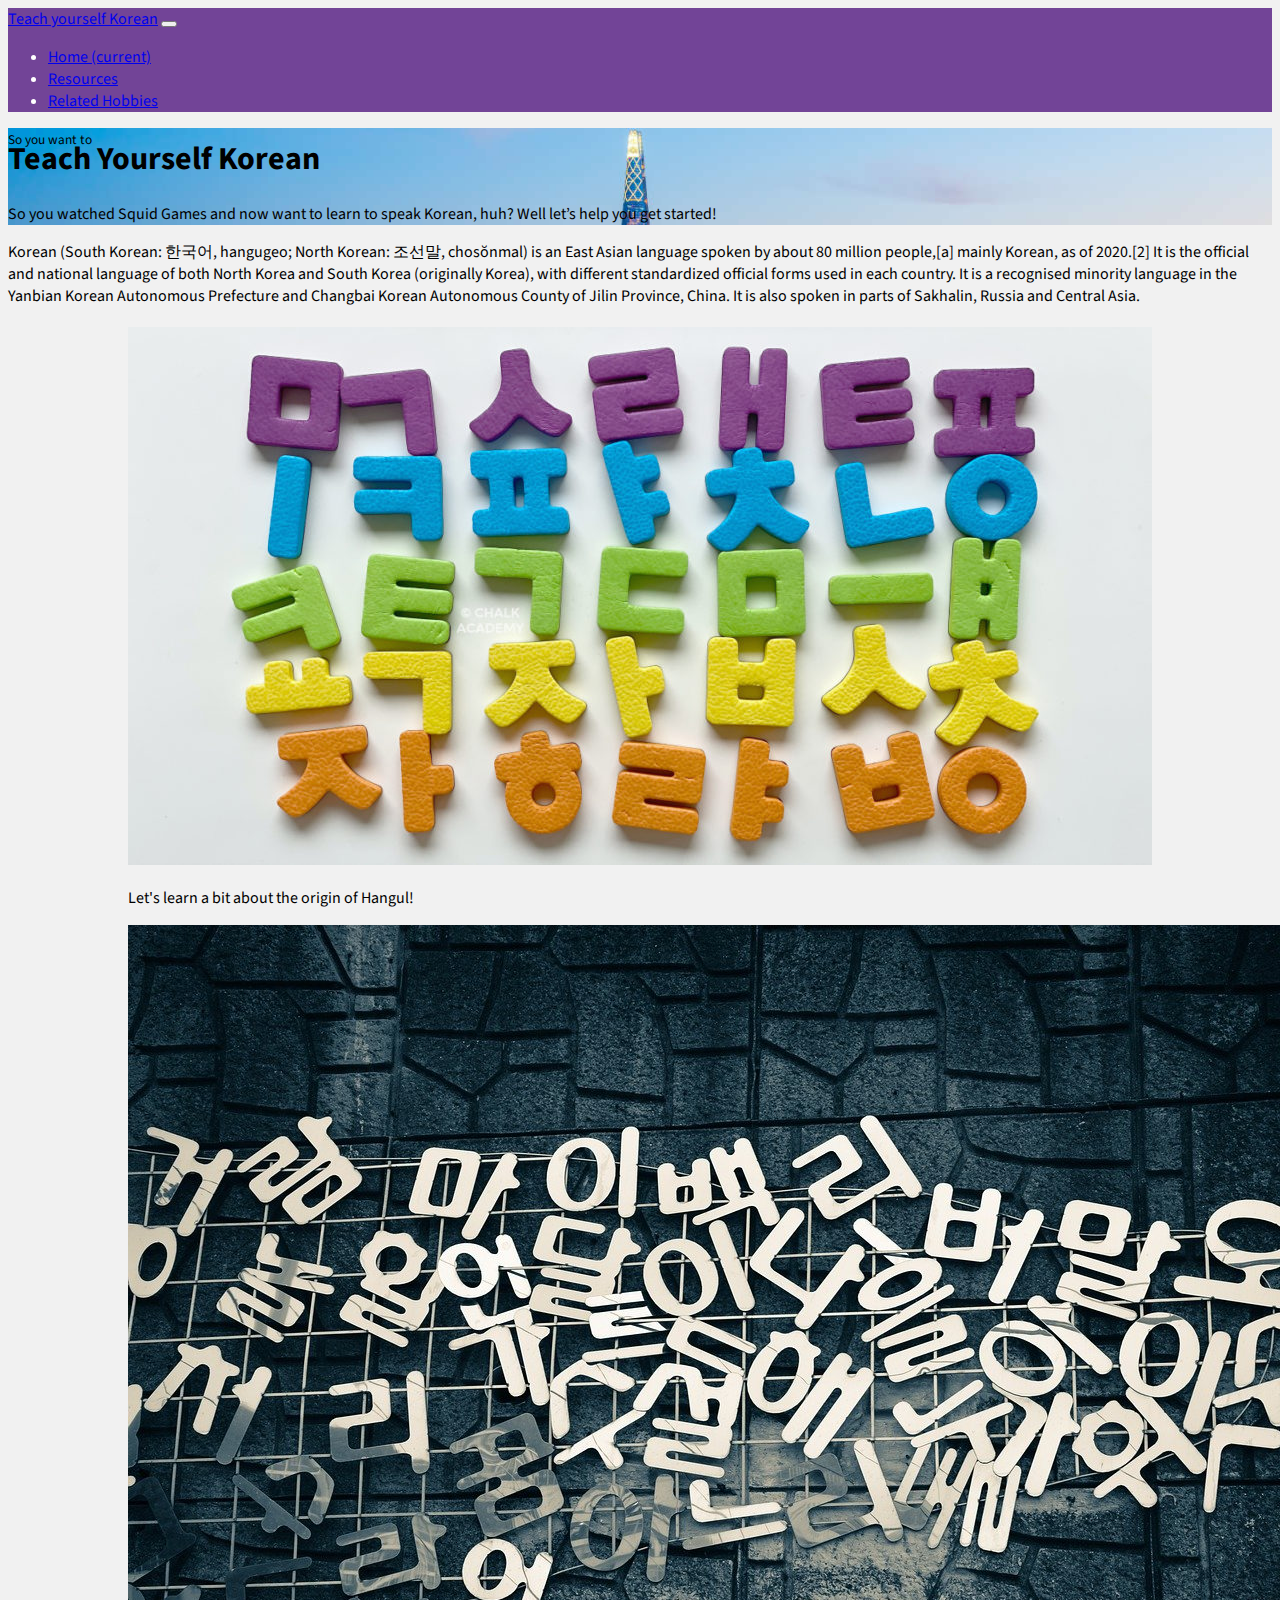
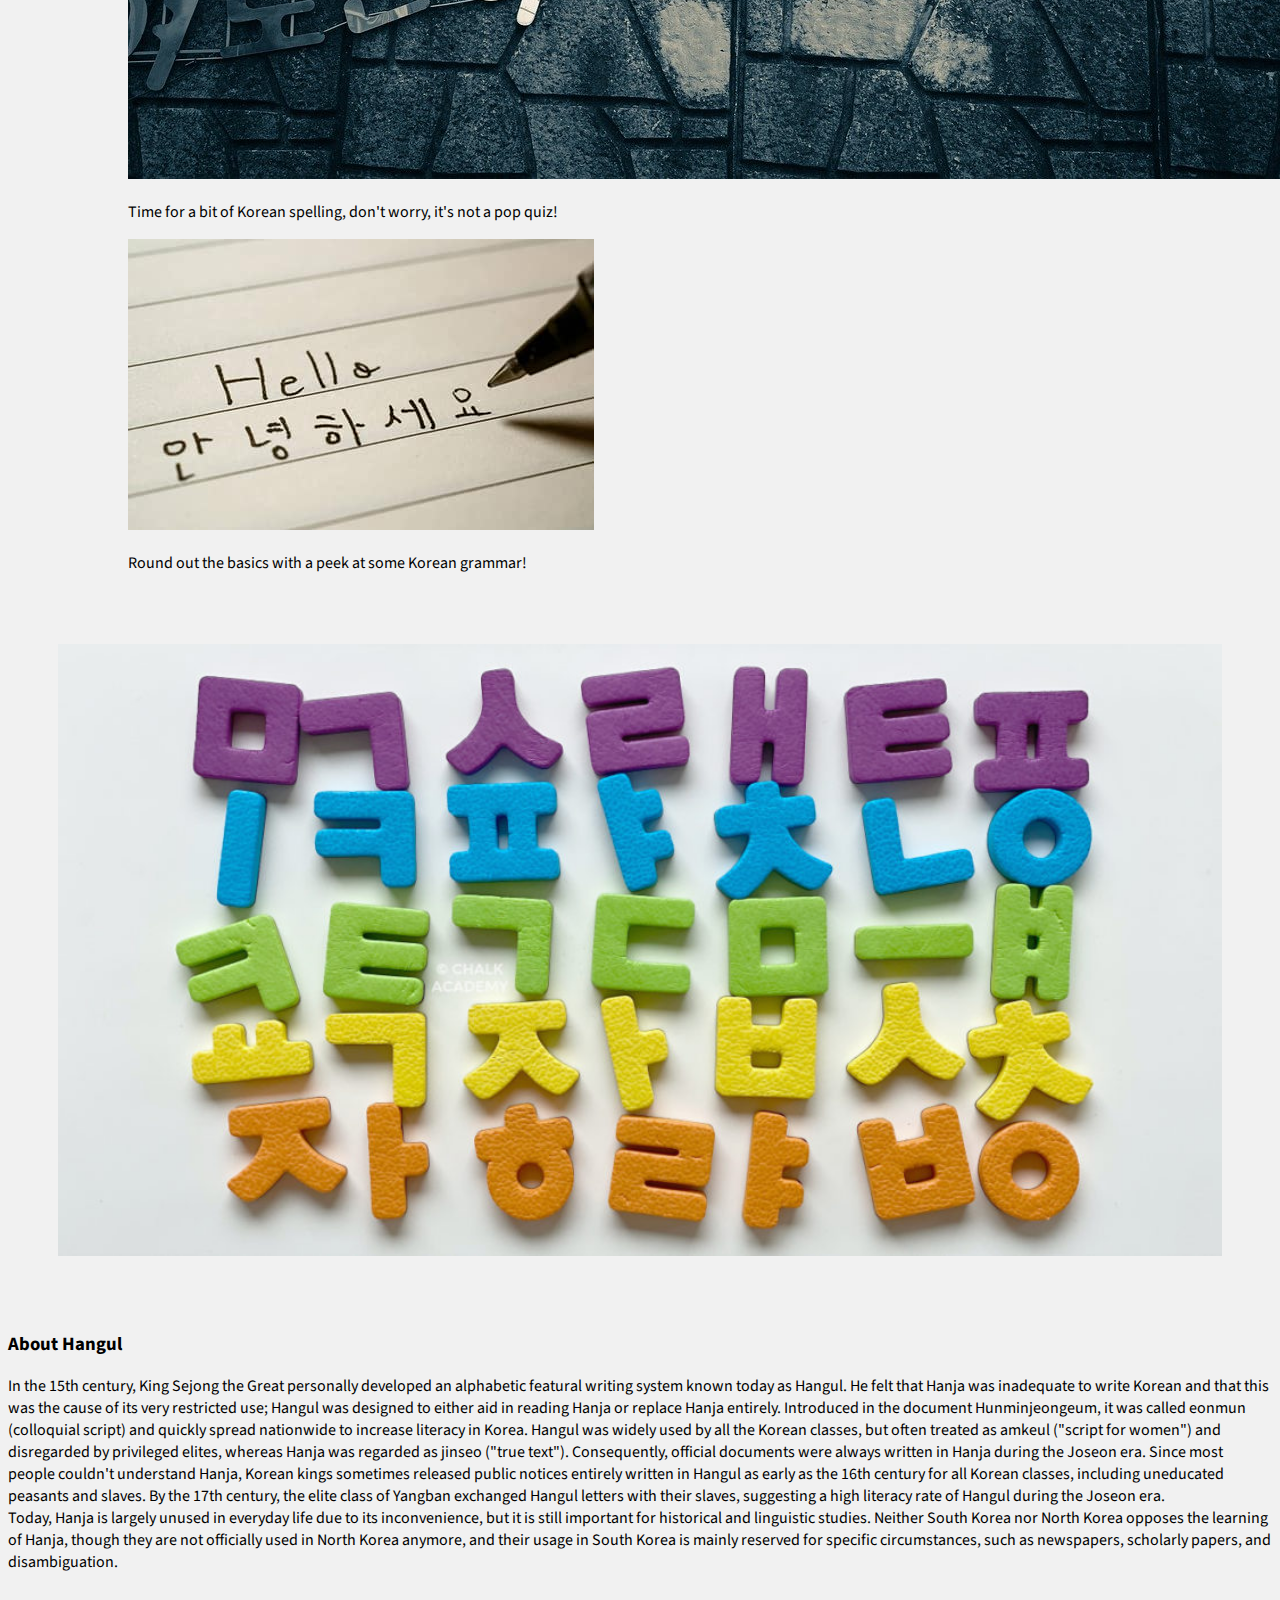
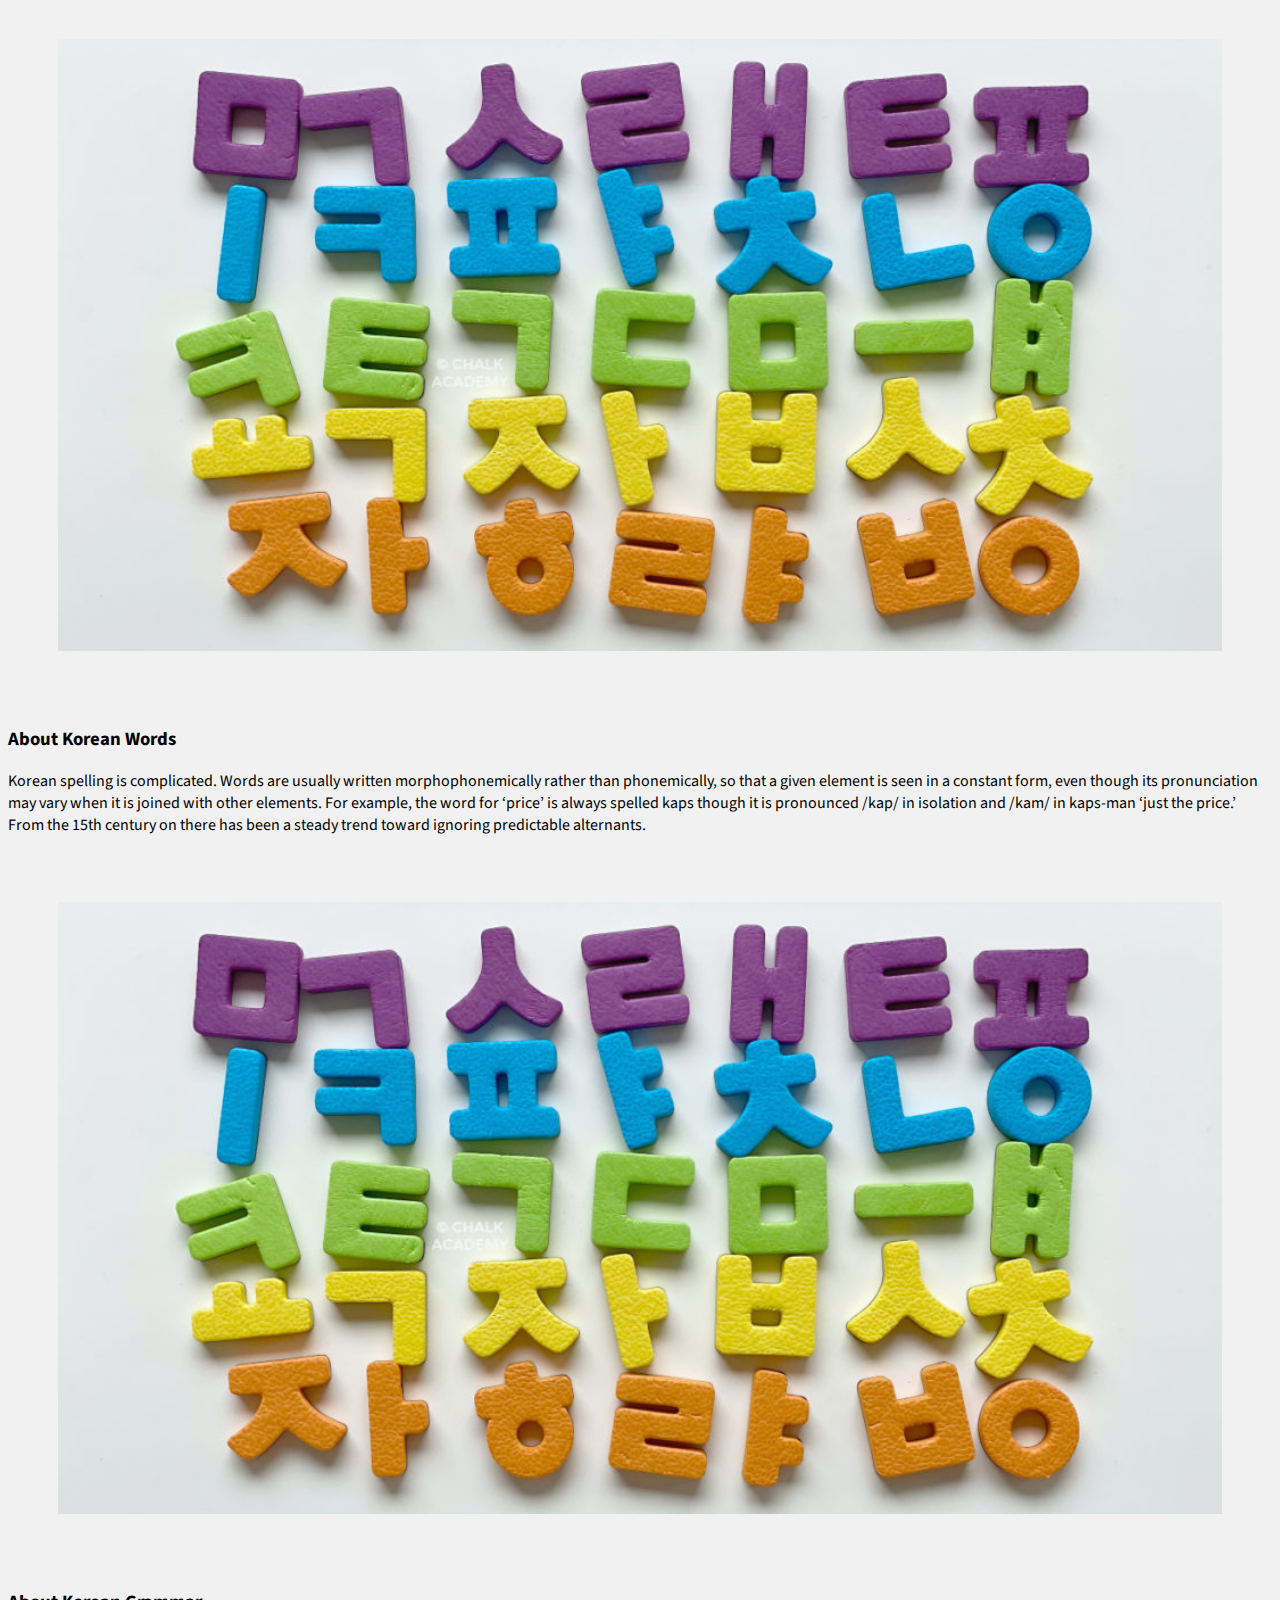
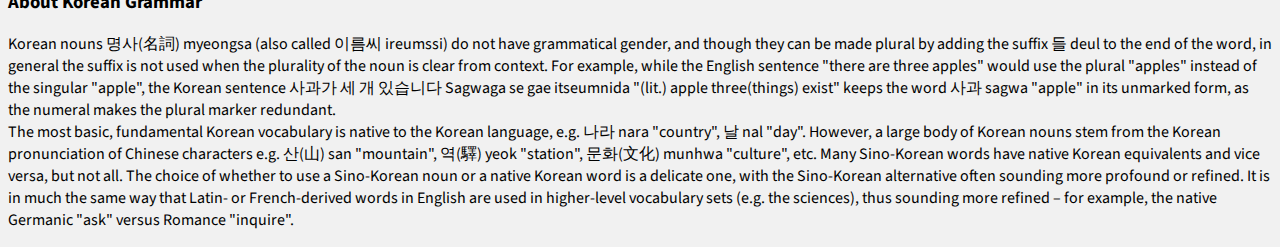
<file: index.html>
<!DOCTYPE html>
<html>
    <head>
      <link rel="preconnect" href="https://fonts.googleapis.com">
<link rel="preconnect" href="https://fonts.gstatic.com" crossorigin>
<link href="https://fonts.googleapis.com/css2?family=Source+Sans+Pro:ital,wght@0,200;0,300;0,400;0,600;0,700;0,900;1,200;1,300;1,400;1,600;1,700;1,900&display=swap" rel="stylesheet">
        <script src="https://code.jquery.com/jquery-3.3.1.slim.min.js" integrity="sha384-q8i/X+965DzO0rT7abK41JStQIAqVgRVzpbzo5smXKp4YfRvH+8abtTE1Pi6jizo" crossorigin="anonymous"></script>
        <script src="https://cdnjs.cloudflare.com/ajax/libs/popper.js/1.14.3/umd/popper.min.js" integrity="sha384-ZMP7rVo3mIykV+2+9J3UJ46jBk0WLaUAdn689aCwoqbBJiSnjAK/l8WvCWPIPm49" crossorigin="anonymous"></script>
        <link rel="stylesheet" href="https://stackpath.bootstrapcdn.com/bootstrap/4.1.3/css/bootstrap.min.css" integrity="sha384-MCw98/SFnGE8fJT3GXwEOngsV7Zt27NXFoaoApmYm81iuXoPkFOJwJ8ERdknLPMO" crossorigin="anonymous">
        <script src="https://stackpath.bootstrapcdn.com/bootstrap/4.1.3/js/bootstrap.min.js" integrity="sha384-ChfqqxuZUCnJSK3+MXmPNIyE6ZbWh2IMqE241rYiqJxyMiZ6OW/JmZQ5stwEULTy" crossorigin="anonymous"></script>
<link rel="stylesheet" href="css/site.css">
<!-- Global site tag (gtag.js) - Google Analytics -->
<script async src="https://www.googletagmanager.com/gtag/js?id=G-XKFLMZ5LBX"></script>
<script>
  window.dataLayer = window.dataLayer || [];
  function gtag(){dataLayer.push(arguments);}
  gtag('js', new Date());

  gtag('config', 'G-XKFLMZ5LBX');
</script>
<!-- Hotjar Tracking Code for https://struninb.github.io/hobby/ -->
<script>
  (function(h,o,t,j,a,r){
      h.hj=h.hj||function(){(h.hj.q=h.hj.q||[]).push(arguments)};
      h._hjSettings={hjid:2699877,hjsv:6};
      a=o.getElementsByTagName('head')[0];
      r=o.createElement('script');r.async=1;
      r.src=t+h._hjSettings.hjid+j+h._hjSettings.hjsv;
      a.appendChild(r);
  })(window,document,'https://static.hotjar.com/c/hotjar-','.js?sv=');
</script>
    </head>

    <body>
        <!--Nav Start-->
        <nav class="navbar navbar-expand-lg navbar-dark bg-light mynav">
            <a class="navbar-brand" href="#">Teach yourself Korean</a>
            <button class="navbar-toggler" type="button" data-toggle="collapse" data-target="#navbarNav" aria-controls="navbarNav" aria-expanded="false" aria-label="Toggle navigation">
              <span class="navbar-toggler-icon"></span>
            </button>
            <div class="collapse navbar-collapse" id="navbarNav">
              <ul class="navbar-nav">
                <li class="nav-item active">
                  <a class="nav-link" href="index.html">Home <span class="sr-only">(current)</span></a>
                </li>
                <li class="nav-item active">
                  <a class="nav-link" href="resources.html">Resources</a>
                </li>
                <li class="nav-item active">
                  <a class="nav-link" href="relatedhobbies.html">Related Hobbies</a>
                </li>
              </ul>
            </div>
          </nav>
<!--Nav End-->

<!--Jumbotron Start-->
<div class="jumbotron jumbotron-fluid hero">
    <div class="container">
        <p><small>So you want to</small></p>
      <h1 class="display-2" style="margin-top:-30px;">Teach Yourself Korean</h1>
      <p class="lead">So you watched Squid Games and now want to learn to speak Korean, huh? Well let’s help you get started!</p>
    </div>
  </div>
<!--Jumbotron End-->
<div class="text col-8" style="margin:0 auto;">
Korean (South Korean: 한국어, hangugeo; North Korean: 조선말, chosŏnmal) is an East Asian language spoken by about 80 million people,[a] mainly Korean, as of 2020.[2] It is the official and national language of both North Korea and South Korea (originally Korea), with different standardized official forms used in each country. It is a recognised minority language in the Yanbian Korean Autonomous Prefecture and Changbai Korean Autonomous County of Jilin Province, China. It is also spoken in parts of Sakhalin, Russia and Central Asia.
</div>
<!--Cards Begin-->
<div id="sections">
    <div class="row">
        <div class="card col-sm-12 col-md-4 col-lg-4" >
            <a href="#hangul"><img class="card-img-top" src="images/hangul.jpg" ></a>
            <div class="card-body">
              <p class="card-text">Let's learn a bit about the origin of Hangul!</p>
            </div>
          </div>

          <div class="card col-sm-12 col-md-4 col-lg-4" >
            <a href="#words"><img class="card-img-top" src="images/words.jpg" ></a>
            <div class="card-body">
              <p class="card-text">Time for a bit of Korean spelling, don't worry, it's not a pop quiz!</p>
            </div>
          </div>

          <div class="card col-sm-12 col-md-4 col-lg-4" >
            <a href="#grammar"><img class="card-img-top" src="images/speaking.jpg" ></a>
            <div class="card-body">
              <p class="card-text">Round out the basics with a peek at some Korean grammar!</p>
            </div>
          </div>

    </div>
</div>
<!--Cards End-->
<div class="container-fluid content">
<div class="row valueProp" id="hangul">
  <div class="sideAccent">
  </div>
  <div class="imageContainer col-3">
    <img src="images/hangul.jpg">
  </div>
  <div class="text col-8">
    <h3>About Hangul</h3>
    <p>
      In the 15th century, King Sejong the Great personally developed an alphabetic featural writing system known today as Hangul. He felt that Hanja was inadequate to write Korean and that this was the cause of its very restricted use; Hangul was designed to either aid in reading Hanja or replace Hanja entirely. Introduced in the document Hunminjeongeum, it was called eonmun (colloquial script) and quickly spread nationwide to increase literacy in Korea. Hangul was widely used by all the Korean classes, but often treated as amkeul ("script for women") and disregarded by privileged elites, whereas Hanja was regarded as jinseo ("true text"). Consequently, official documents were always written in Hanja during the Joseon era. Since most people couldn't understand Hanja, Korean kings sometimes released public notices entirely written in Hangul as early as the 16th century for all Korean classes, including uneducated peasants and slaves. By the 17th century, the elite class of Yangban exchanged Hangul letters with their slaves, suggesting a high literacy rate of Hangul during the Joseon era.
<br>
      Today, Hanja is largely unused in everyday life due to its inconvenience, but it is still important for historical and linguistic studies. Neither South Korea nor North Korea opposes the learning of Hanja, though they are not officially used in North Korea anymore, and their usage in South Korea is mainly reserved for specific circumstances, such as newspapers, scholarly papers, and disambiguation.
          </p>
  </div>
</div>

<div class="row valueProp" id="words">
  <div class="sideAccent">
  </div>
  <div class="imageContainer col-3">
    <img src="images/hangul.jpg">
  </div>
  <div class="text col-8">
    <h3>About Korean Words</h3>
    <p>
      Korean spelling is complicated. Words are usually written morphophonemically rather than phonemically, so that a given element is seen in a constant form, even though its pronunciation may vary when it is joined with other elements. For example, the word for ‘price’ is always spelled kaps though it is pronounced /kap/ in isolation and /kam/ in kaps-man ‘just the price.’ From the 15th century on there has been a steady trend toward ignoring predictable alternants.          </p>

  </div>
</div>


<div class="row valueProp" id="grammar">
  <div class="sideAccent">
  </div>
  <div class="imageContainer col-3">
    <img src="images/hangul.jpg">
  </div>
  <div class="text col-8">
    <h3>About Korean Grammar</h3>
    <p>
      Korean nouns 명사(名詞) myeongsa (also called 이름씨 ireumssi) do not have grammatical gender, and though they can be made plural by adding the suffix 들 deul to the end of the word, in general the suffix is not used when the plurality of the noun is clear from context. For example, while the English sentence "there are three apples" would use the plural "apples" instead of the singular "apple", the Korean sentence 사과가 세 개 있습니다 Sagwaga se gae itseumnida "(lit.) apple three(things) exist" keeps the word 사과 sagwa "apple" in its unmarked form, as the numeral makes the plural marker redundant.
<br>
      The most basic, fundamental Korean vocabulary is native to the Korean language, e.g. 나라 nara "country", 날 nal "day". However, a large body of Korean nouns stem from the Korean pronunciation of Chinese characters e.g. 산(山) san "mountain", 역(驛) yeok "station", 문화(文化) munhwa "culture", etc. Many Sino-Korean words have native Korean equivalents and vice versa, but not all. The choice of whether to use a Sino-Korean noun or a native Korean word is a delicate one, with the Sino-Korean alternative often sounding more profound or refined. It is in much the same way that Latin- or French-derived words in English are used in higher-level vocabulary sets (e.g. the sciences), thus sounding more refined – for example, the native Germanic "ask" versus Romance "inquire".          </p>
  </div>
</div>

</div>


    </body>
</html>
</file>
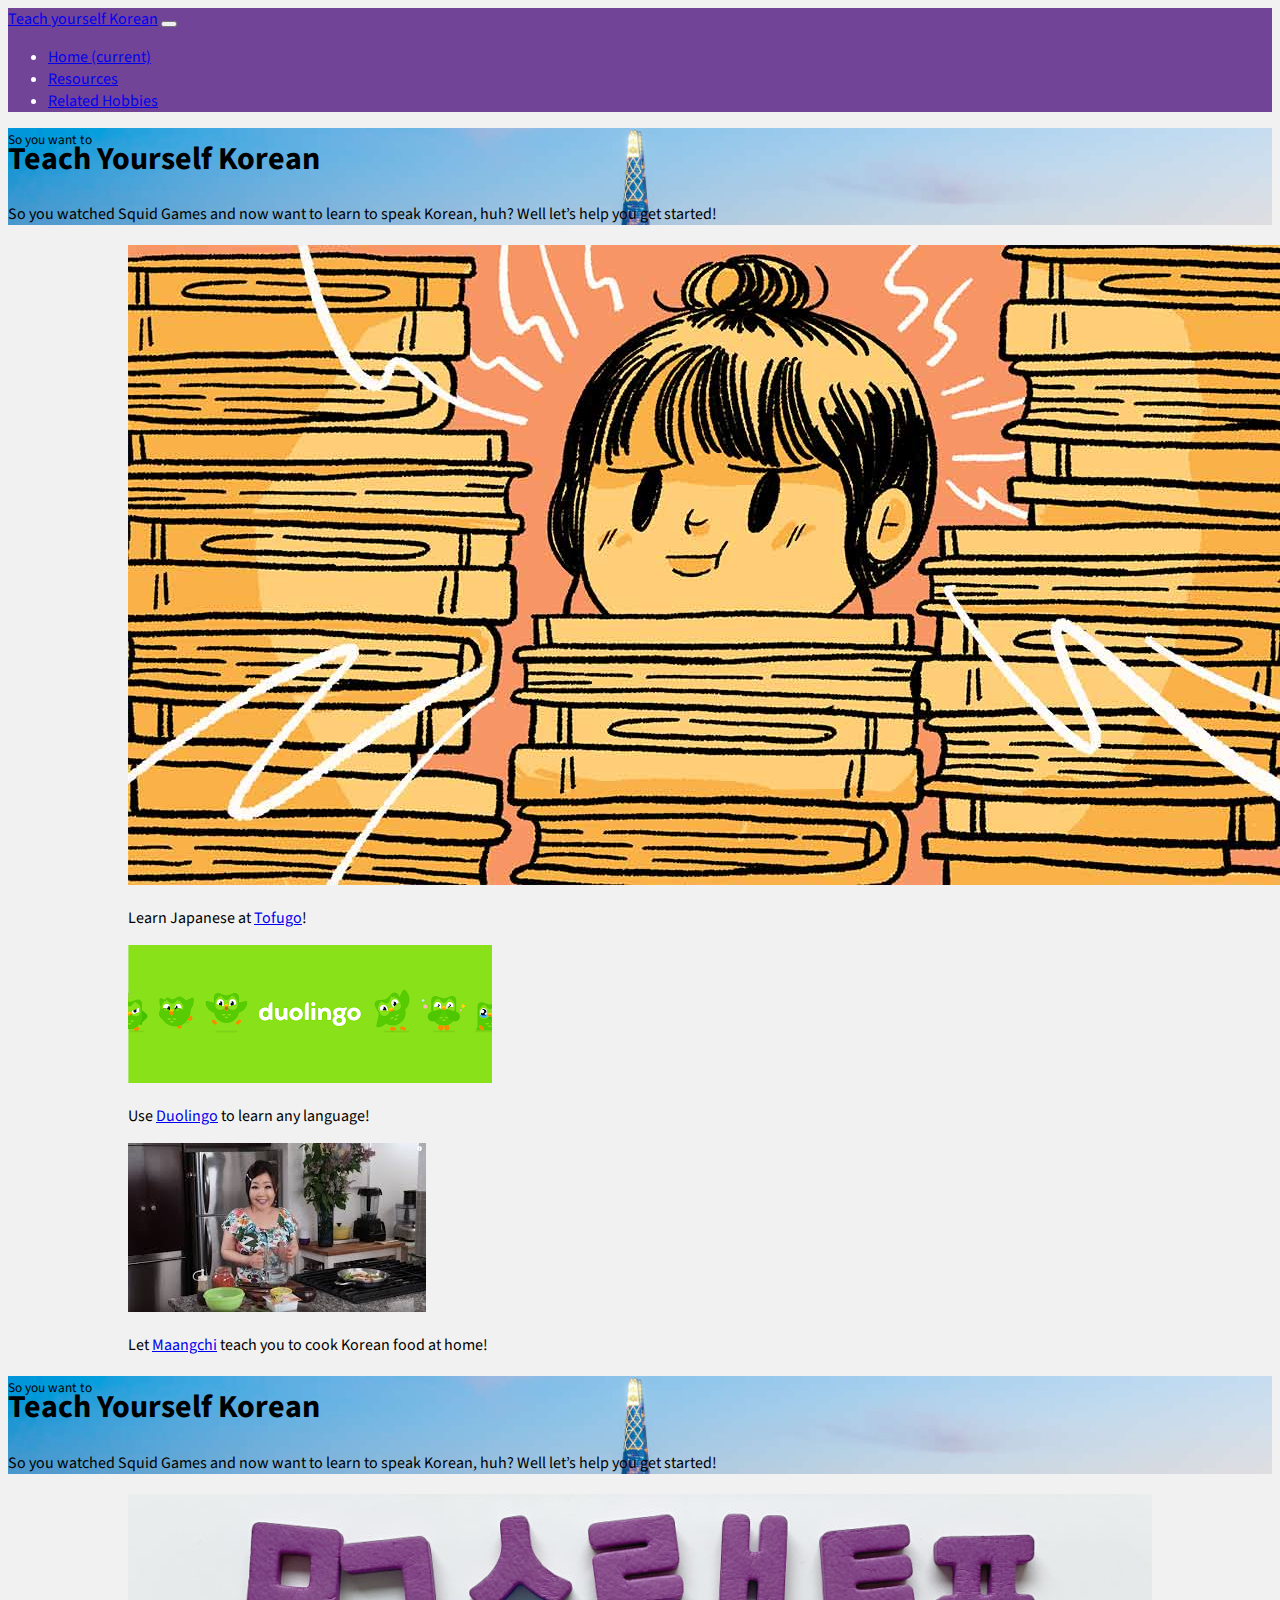
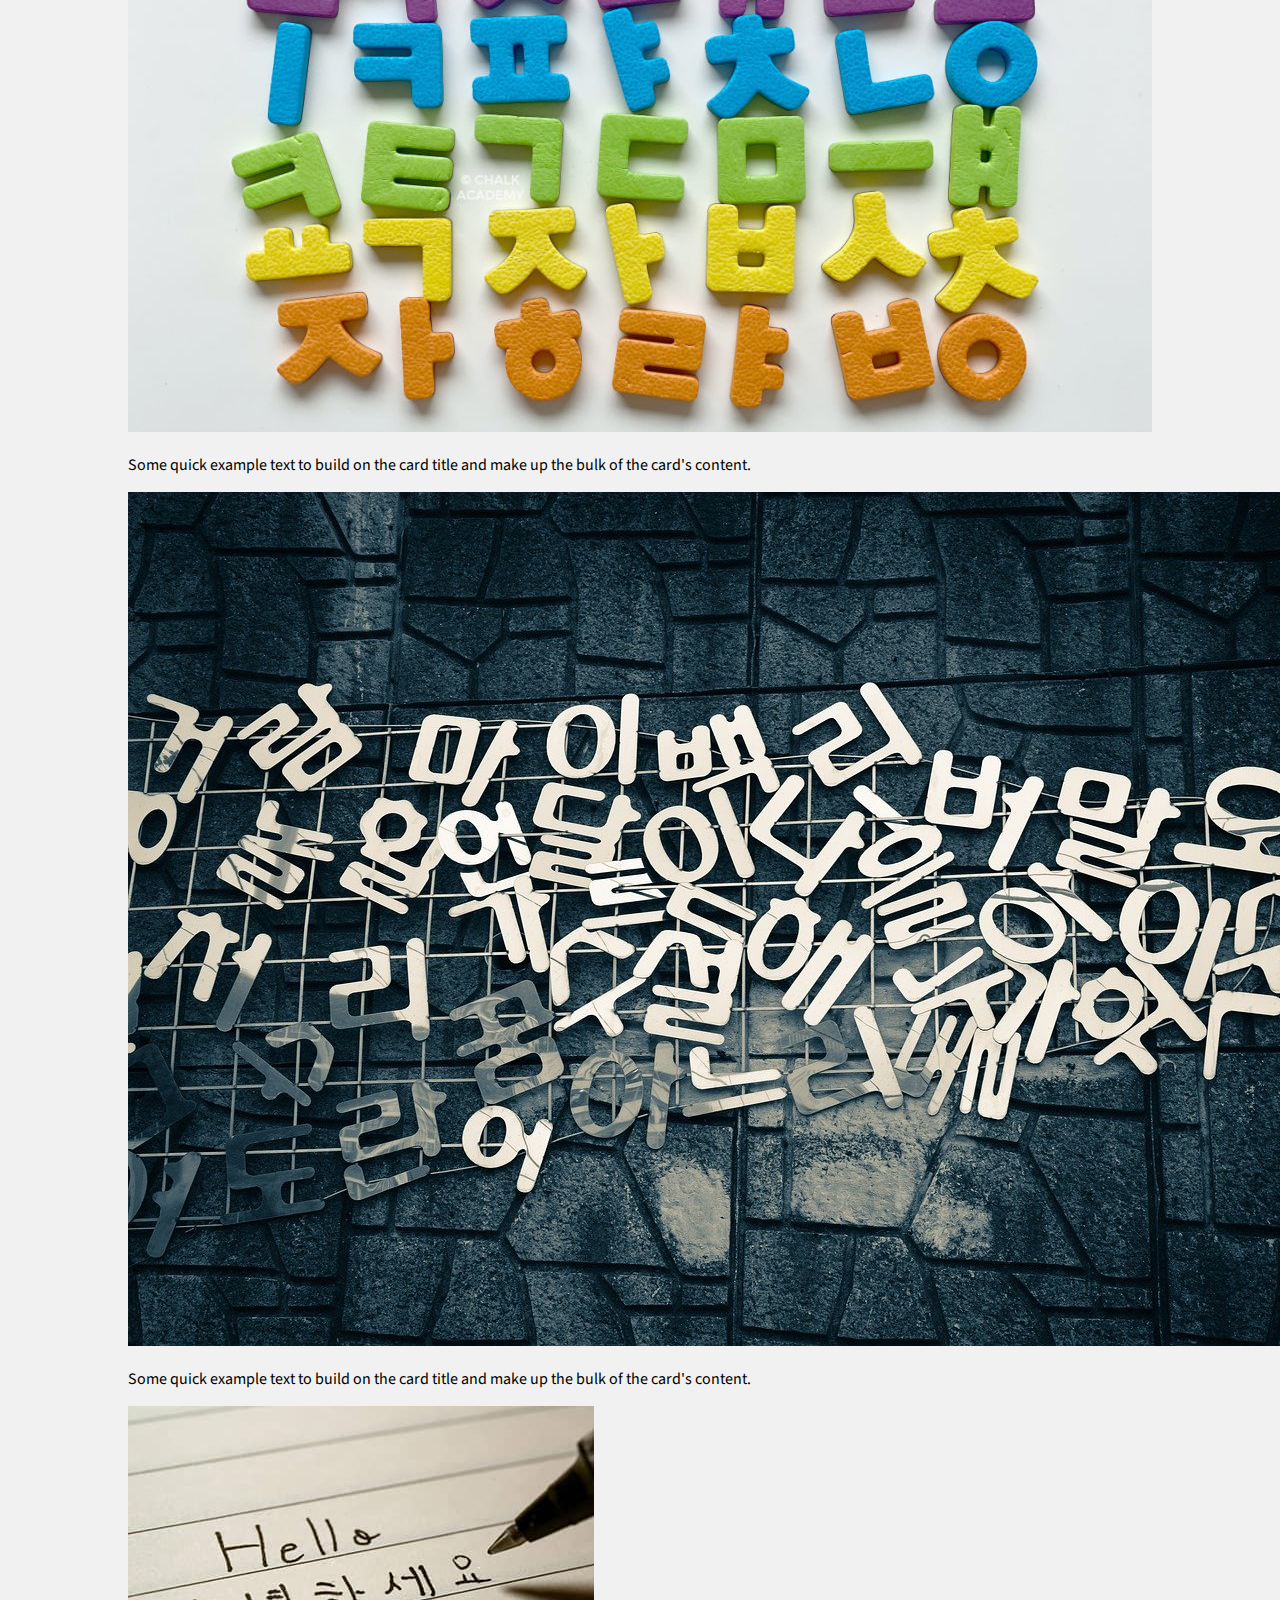
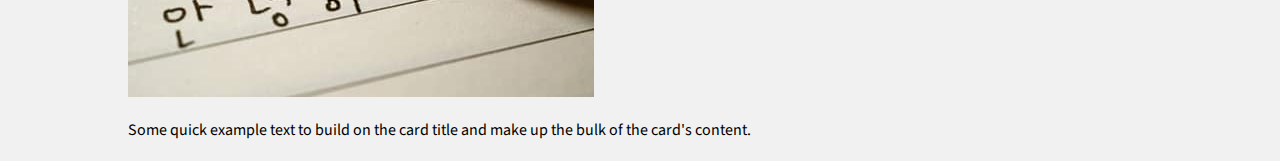
<file: relatedhobbies.html>
<!DOCTYPE html>
<html>
    <head>
      <link rel="preconnect" href="https://fonts.googleapis.com">
<link rel="preconnect" href="https://fonts.gstatic.com" crossorigin>
<link href="https://fonts.googleapis.com/css2?family=Source+Sans+Pro:ital,wght@0,200;0,300;0,400;0,600;0,700;0,900;1,200;1,300;1,400;1,600;1,700;1,900&display=swap" rel="stylesheet">
        <script src="https://code.jquery.com/jquery-3.3.1.slim.min.js" integrity="sha384-q8i/X+965DzO0rT7abK41JStQIAqVgRVzpbzo5smXKp4YfRvH+8abtTE1Pi6jizo" crossorigin="anonymous"></script>
        <script src="https://cdnjs.cloudflare.com/ajax/libs/popper.js/1.14.3/umd/popper.min.js" integrity="sha384-ZMP7rVo3mIykV+2+9J3UJ46jBk0WLaUAdn689aCwoqbBJiSnjAK/l8WvCWPIPm49" crossorigin="anonymous"></script>
        <link rel="stylesheet" href="https://stackpath.bootstrapcdn.com/bootstrap/4.1.3/css/bootstrap.min.css" integrity="sha384-MCw98/SFnGE8fJT3GXwEOngsV7Zt27NXFoaoApmYm81iuXoPkFOJwJ8ERdknLPMO" crossorigin="anonymous">
        <script src="https://stackpath.bootstrapcdn.com/bootstrap/4.1.3/js/bootstrap.min.js" integrity="sha384-ChfqqxuZUCnJSK3+MXmPNIyE6ZbWh2IMqE241rYiqJxyMiZ6OW/JmZQ5stwEULTy" crossorigin="anonymous"></script>
        <link rel="stylesheet" href="css/site.css">
        <!-- Global site tag (gtag.js) - Google Analytics -->
<script async src="https://www.googletagmanager.com/gtag/js?id=G-XKFLMZ5LBX"></script>
<script>
  window.dataLayer = window.dataLayer || [];
  function gtag(){dataLayer.push(arguments);}
  gtag('js', new Date());

  gtag('config', 'G-XKFLMZ5LBX');
</script>
<!-- Hotjar Tracking Code for https://struninb.github.io/hobby/ -->
<script>
  (function(h,o,t,j,a,r){
      h.hj=h.hj||function(){(h.hj.q=h.hj.q||[]).push(arguments)};
      h._hjSettings={hjid:2699877,hjsv:6};
      a=o.getElementsByTagName('head')[0];
      r=o.createElement('script');r.async=1;
      r.src=t+h._hjSettings.hjid+j+h._hjSettings.hjsv;
      a.appendChild(r);
  })(window,document,'https://static.hotjar.com/c/hotjar-','.js?sv=');
</script>
    </head>

    <body>
        <!--Nav Start-->
        <nav class="navbar navbar-expand-lg navbar-dark bg-light mynav">            <a class="navbar-brand" href="#">Teach yourself Korean</a>
            <button class="navbar-toggler" type="button" data-toggle="collapse" data-target="#navbarNav" aria-controls="navbarNav" aria-expanded="false" aria-label="Toggle navigation">
              <span class="navbar-toggler-icon"></span>
            </button>
            <div class="collapse navbar-collapse" id="navbarNav">
              <ul class="navbar-nav">
                <li class="nav-item active">
                  <a class="nav-link" href="index.html">Home <span class="sr-only">(current)</span></a>
                </li>
                <li class="nav-item active">
                  <a class="nav-link" href="resources.html">Resources</a>
                </li>
                <li class="nav-item active">
                  <a class="nav-link" href="relatedhobbies.html">Related Hobbies</a>
                </li>
              </ul>
            </div>
          </nav>
<!--Nav End-->
<!--Jumbotron Start-->
<div class="jumbotron jumbotron-fluid hero">
  <div class="container">
      <p><small>So you want to</small></p>
    <h1 class="display-2" style="margin-top:-30px;">Teach Yourself Korean</h1>
    <p class="lead">So you watched Squid Games and now want to learn to speak Korean, huh? Well let’s help you get started!</p>
  </div>
</div>
<!--Jumbotron End-->

<!--Cards Begin-->
<div id="sections">
  <div class="row">
      <div class="card col-sm-12 col-md-4 col-lg-4" >
          <a href=""><img class="card-img-top" src="images/tofugo.jpg" ></a>
          <div class="card-body">
            <p class="card-text">Learn Japanese at <a href="https://www.tofugu.com/learn-japanese/">Tofugo</a>!</p>
          </div>
        </div>

        <div class="card col-sm-12 col-md-4 col-lg-4" >
          <a href=""><img class="card-img-top" src="images/duolingo.png" ></a>
          <div class="card-body">
            <p class="card-text">Use <a href="https://www.duolingo.com/">Duolingo</a> to learn any language!</p>
          </div>
        </div>

        <div class="card col-sm-12 col-md-4 col-lg-4" >
          <a href=""><img class="card-img-top" src="images/maangchi.jfif" ></a>
          <div class="card-body">
            <p class="card-text">Let <a href="https://www.maangchi.com/">Maangchi</a> teach you to cook Korean food at home!</p>
          </div>
        </div>

  </div>
</div>
<!--Cards End-->

<!--Jumbotron Start-->
<div class="jumbotron jumbotron-fluid hero">
  <div class="container">
      <p><small>So you want to</small></p>
    <h1 class="display-2" style="margin-top:-30px;">Teach Yourself Korean</h1>
    <p class="lead">So you watched Squid Games and now want to learn to speak Korean, huh? Well let’s help you get started!</p>
  </div>
</div>
<!--Jumbotron End-->

<!--Cards Begin-->
<div id="sections">
  <div class="row">
      <div class="card col-sm-12 col-md-4 col-lg-4" >
          <a href=""><img class="card-img-top" src="images/hangul.jpg" ></a>
          <div class="card-body">
            <p class="card-text">Some quick example text to build on the card title and make up the bulk of the card's content.</p>
          </div>
        </div>

        <div class="card col-sm-12 col-md-4 col-lg-4" >
          <a href=""><img class="card-img-top" src="images/words.jpg" ></a>
          <div class="card-body">
            <p class="card-text">Some quick example text to build on the card title and make up the bulk of the card's content.</p>
          </div>
        </div>

        <div class="card col-sm-12 col-md-4 col-lg-4" >
          <a href=""><img class="card-img-top" src="images/speaking.jpg" ></a>
          <div class="card-body">
            <p class="card-text">Some quick example text to build on the card title and make up the bulk of the card's content.</p>
          </div>
        </div>

  </div>
</div>
<!--Cards End-->

    </body>
</html>
</file>
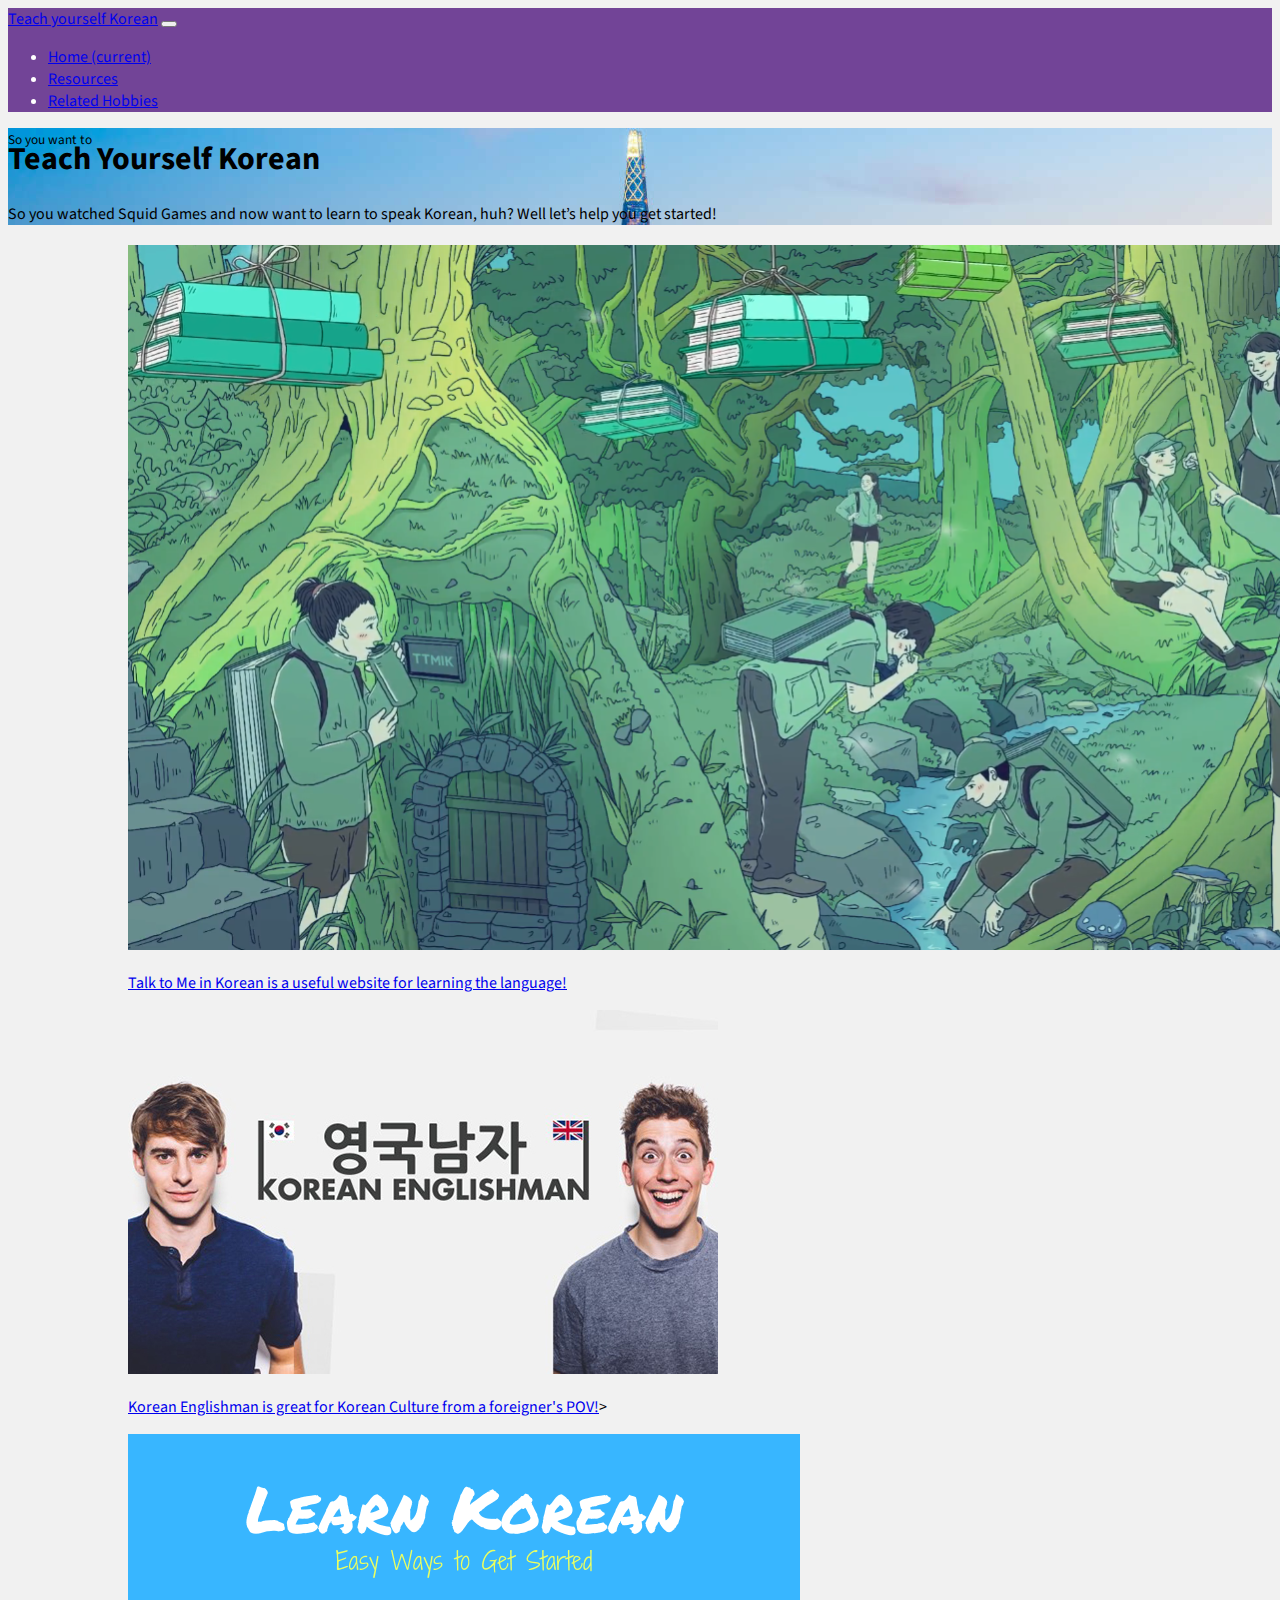
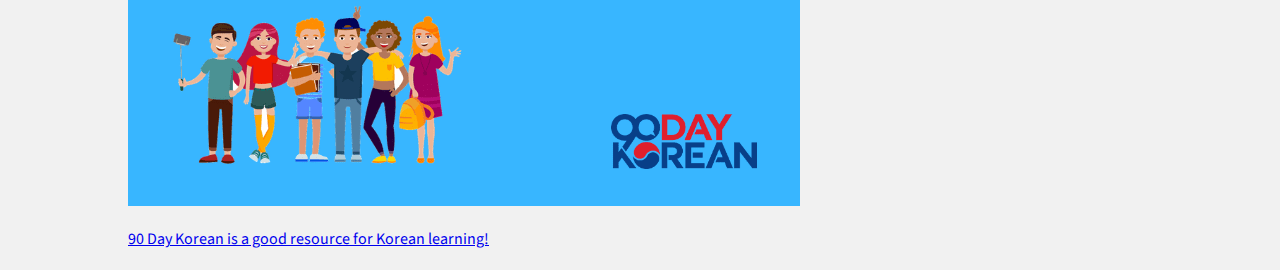
<file: resources.html>
<!DOCTYPE html>
<html>
    <head>
      <link rel="preconnect" href="https://fonts.googleapis.com">
<link rel="preconnect" href="https://fonts.gstatic.com" crossorigin>
<link href="https://fonts.googleapis.com/css2?family=Source+Sans+Pro:ital,wght@0,200;0,300;0,400;0,600;0,700;0,900;1,200;1,300;1,400;1,600;1,700;1,900&display=swap" rel="stylesheet">
        <script src="https://code.jquery.com/jquery-3.3.1.slim.min.js" integrity="sha384-q8i/X+965DzO0rT7abK41JStQIAqVgRVzpbzo5smXKp4YfRvH+8abtTE1Pi6jizo" crossorigin="anonymous"></script>
        <script src="https://cdnjs.cloudflare.com/ajax/libs/popper.js/1.14.3/umd/popper.min.js" integrity="sha384-ZMP7rVo3mIykV+2+9J3UJ46jBk0WLaUAdn689aCwoqbBJiSnjAK/l8WvCWPIPm49" crossorigin="anonymous"></script>
        <link rel="stylesheet" href="https://stackpath.bootstrapcdn.com/bootstrap/4.1.3/css/bootstrap.min.css" integrity="sha384-MCw98/SFnGE8fJT3GXwEOngsV7Zt27NXFoaoApmYm81iuXoPkFOJwJ8ERdknLPMO" crossorigin="anonymous">
        <script src="https://stackpath.bootstrapcdn.com/bootstrap/4.1.3/js/bootstrap.min.js" integrity="sha384-ChfqqxuZUCnJSK3+MXmPNIyE6ZbWh2IMqE241rYiqJxyMiZ6OW/JmZQ5stwEULTy" crossorigin="anonymous"></script>
        <link rel="stylesheet" href="css/site.css">
        <!-- Global site tag (gtag.js) - Google Analytics -->
<script async src="https://www.googletagmanager.com/gtag/js?id=G-XKFLMZ5LBX"></script>
<script>
  window.dataLayer = window.dataLayer || [];
  function gtag(){dataLayer.push(arguments);}
  gtag('js', new Date());

  gtag('config', 'G-XKFLMZ5LBX');
</script>
<!-- Hotjar Tracking Code for https://struninb.github.io/hobby/ -->
<script>
  (function(h,o,t,j,a,r){
      h.hj=h.hj||function(){(h.hj.q=h.hj.q||[]).push(arguments)};
      h._hjSettings={hjid:2699877,hjsv:6};
      a=o.getElementsByTagName('head')[0];
      r=o.createElement('script');r.async=1;
      r.src=t+h._hjSettings.hjid+j+h._hjSettings.hjsv;
      a.appendChild(r);
  })(window,document,'https://static.hotjar.com/c/hotjar-','.js?sv=');
</script>
    </head>

    <body>
        <!--Nav Start-->
        <nav class="navbar navbar-expand-lg navbar-dark bg-light mynav">            <a class="navbar-brand" href="#">Teach yourself Korean</a>
            <button class="navbar-toggler" type="button" data-toggle="collapse" data-target="#navbarNav" aria-controls="navbarNav" aria-expanded="false" aria-label="Toggle navigation">
              <span class="navbar-toggler-icon"></span>
            </button>
            <div class="collapse navbar-collapse" id="navbarNav">
              <ul class="navbar-nav">
                <li class="nav-item active">
                  <a class="nav-link" href="index.html">Home <span class="sr-only">(current)</span></a>
                </li>
                <li class="nav-item active">
                  <a class="nav-link" href="resources.html">Resources</a>
                </li>
                <li class="nav-item active">
                  <a class="nav-link" href="relatedhobbies.html">Related Hobbies</a>
                </li>
              </ul>
            </div>
          </nav>
<!--Nav End-->

<!--Jumbotron Start-->
<div class="jumbotron jumbotron-fluid hero">
  <div class="container">
      <p><small>So you want to</small></p>
    <h1 class="display-2" style="margin-top:-30px;">Teach Yourself Korean</h1>
    <p class="lead">So you watched Squid Games and now want to learn to speak Korean, huh? Well let’s help you get started!</p>
  </div>
</div>
<!--Jumbotron End-->


<!--Cards Begin-->
<div id="sections">
  <div class="row">
      <div class="card col-sm-12 col-md-4 col-lg-4" >
          <a href=""><img class="card-img-top" src="images/ttmik.PNG" ></a>
          <div class="card-body">
            <p class="card-text"><a href="https://talktomeinkorean.com/">Talk to Me in Korean is a useful website for learning the language!</a></p>
          </div>
        </div>

        <div class="card col-sm-12 col-md-4 col-lg-4" >
          <a href=""><img class="card-img-top" src="images/koreanenglishman.jpg" ></a>
          <div class="card-body">
            <p class="card-text"><a href="https://www.youtube.com/user/koreanenglishman">Korean Englishman is great for Korean Culture from a foreigner's POV!</a>></p>
          </div>
        </div>

        <div class="card col-sm-12 col-md-4 col-lg-4" >
          <a href=""><img class="card-img-top" src="images/90daykorean.png" ></a>
          <div class="card-body">
            <p class="card-text"><a href="https://www.90daykorean.com/learn-korean/">90 Day Korean is a good resource for Korean learning!</a></p>
          </div>
        </div>

  </div>
</div>
<!--Cards End-->


    </body>
</html>
</file>
<file: css/site.css>
body {background-color:#f1f1f1;
    font-family: 'Source Sans Pro', sans-serif;
}


#sections {
    width:80vw;
    margin:20px auto;
}

.card {padding:0px;}

.hero {
    background-image: url(../images/heroimage.jpg);
    background-repeat: no-repeat;
    background-size: cover; 
}

/* Content */
.sideAccent {
    background: #724497;
    font-family: 'Source Sans Pro', sans-serif;
    width: 15px;
  }
  .imageContainer img {
    width: 100%;
  }
  .imageContainer {
    padding: 50px;
  }
  .valueProp {
    margin-top: 15px;
    margin-bottom: 15px;
    font-family: 'Source Sans Pro', sans-serif;
  }

.mynav {
      background-color:#724497 !important;
      color:#fff;
  }
</file>
